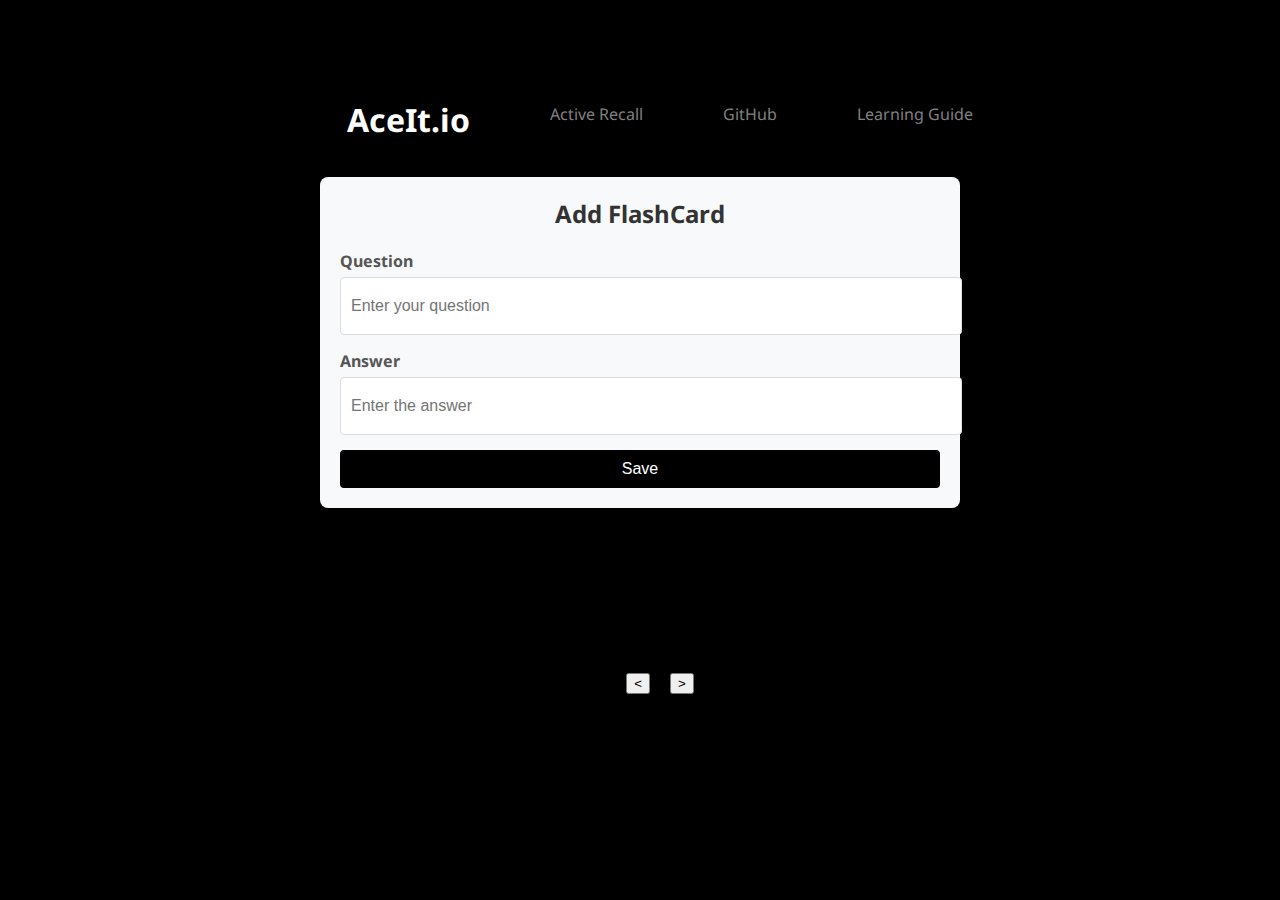
<file: index.html>
<!DOCTYPE html>
<html lang="en">
<head>
    <meta charset="UTF-8">
    <meta name="viewport" content="width=device-width, initial-scale=1.0">
    <title>AceIt.io</title>
    <link rel="stylesheet" href="style.css">
    <link rel="stylesheet" href="https://cdnjs.cloudflare.com/ajax/libs/font-awesome/6.0.0-beta3/css/all.min.css">
    <link rel="preconnect" href="https://fonts.googleapis.com">
    <link rel="preconnect" href="https://fonts.gstatic.com" crossorigin>
    <link href="https://fonts.googleapis.com/css2?family=Noto+Sans+Mono:wght@100..900&family=Noto+Sans:ital,wght@0,100..900;1,100..900&display=swap" rel="stylesheet">

</head>
<body>
    <div class="large-container">
        <nav>
            <ul>
                <li><h1>AceIt.io</h1></li>
                <li class = "right">Active Recall</li>
                <li class = "right">GitHub</li>
                <li class  = "right">Learning Guide</li>
            </ul>
        </nav>
        <div class="content-wrapper">
            <div class="setup">
                <div id = "title">
                    <h1>Add FlashCard</h1>
                </div>
                <div class = "inner-setup">
                    <div id="flashcard-form">
                        <div class="form-group">
                            <label for="question">Question</label>
                            <input type="text" placeholder="Enter your question" id="question">
                        </div>
                        <div class="form-group">
                            <label for="answer">Answer</label>
                            <input type="text" placeholder="Enter the answer" id="answer">
                        </div>
                        <button class="btn-save">Save</button>
                    </div>
                </div>
            </div>
    
            <div class="flashcards-container">
                <button id = "Buttonleft"><</button>
                <div class = flash-cards>

                </div>
                <button id = "Buttonright">></button>
                
            </div>
        </div>
    </div>

    <script src="script.js"></script>
</body>
</html>
</file>
<file: style.css>
body {
    margin: 0;
    padding: 0;
    background-color: black;
    color: white;
    font-family: "Noto Sans", sans-serif;
}

.large-container {
    height: 100vh;
    width: 100%;
    display: flex;
    flex-direction: column;
    justify-content: center;
    align-items: center;
}

h1 {
    padding: 0;
    margin: 0;
}

ul {
    display: flex;
    list-style: none;
    cursor: pointer;
}

li {
    padding: 20px;
}

.right {
    margin-top: 5px;
    margin-left: 40px;
    color: gray;
}

.right:hover {
    color: white;
}

.setup {
    max-height: 40vh;
    width: 600px;
    margin: 0 auto;
    padding: 20px;
    background-color: #f8f9fa;
    border-radius: 8px;
    box-shadow: 0 2px 10px rgba(0, 0, 0, 0.1);
}

#title {
    text-align: center;
    margin-bottom: 20px;
}

#title h1 {
    color: #333;
    font-size: 24px;
}

.inner-setup {
    display: flex;
    justify-content: center;
}

#flashcard-form {
    width: 100%;
}

.form-group {
    margin-bottom: 15px;
}

label {
    display: block;
    margin-bottom: 5px;
    font-weight: bold;
    color: #555;
}

input[type="text"] {
    width: 100%;
    padding: 10px;
    border: 1px solid #ddd;
    border-radius: 4px;
    font-size: 16px;
}

.btn-save {
    display: block;
    width: 100%;
    padding: 10px;
    background-color: #007bff;
    color: white;
    background-color: black;
    border: none;
    border-radius: 4px;
    font-size: 16px;
    cursor: pointer;
    transition: background-color 0.3s ease;
}

.btn-save:hover {
    background-color: gray;
}

input {
    width: 300px;
    height: 4vh;
    border-radius: 20px;
}

.content-wrapper {
    display: flex;
    flex-direction: column;
    gap: 20px;
}

.flashcards-container {
    width: 100%;
    height: 30vh;
    padding: 20px;
    background-color: black;
    border-radius: 8px;
    display: flex;
    justify-content: center;
    align-items: center;
    gap: 20px;
    perspective: 1000px; /* Added perspective */
}

.flash-cards {
    background-color: white;
    width: 500px;
    height: 30vh;
    display: flex;
    justify-content: center;
    align-items: center;
    border-radius: 10px;
    cursor: pointer;
    transition: transform 0.6s;
    color: black;
    transform-style: preserve-3d; /* Enables 3D rotation */
    position: relative;
}

.flash-cards h3 {
    backface-visibility: hidden; /* Hides the backside of the card */
}

.flash-cards .answer {
    position: absolute;
    backface-visibility: hidden;
    transform: rotateY(180deg); /* Rotate answer initially */
}

.flash-cards.flipped {
    transform: rotateY(180deg);
    background-color: lightgray; /* Flips the card */
}
</file>
